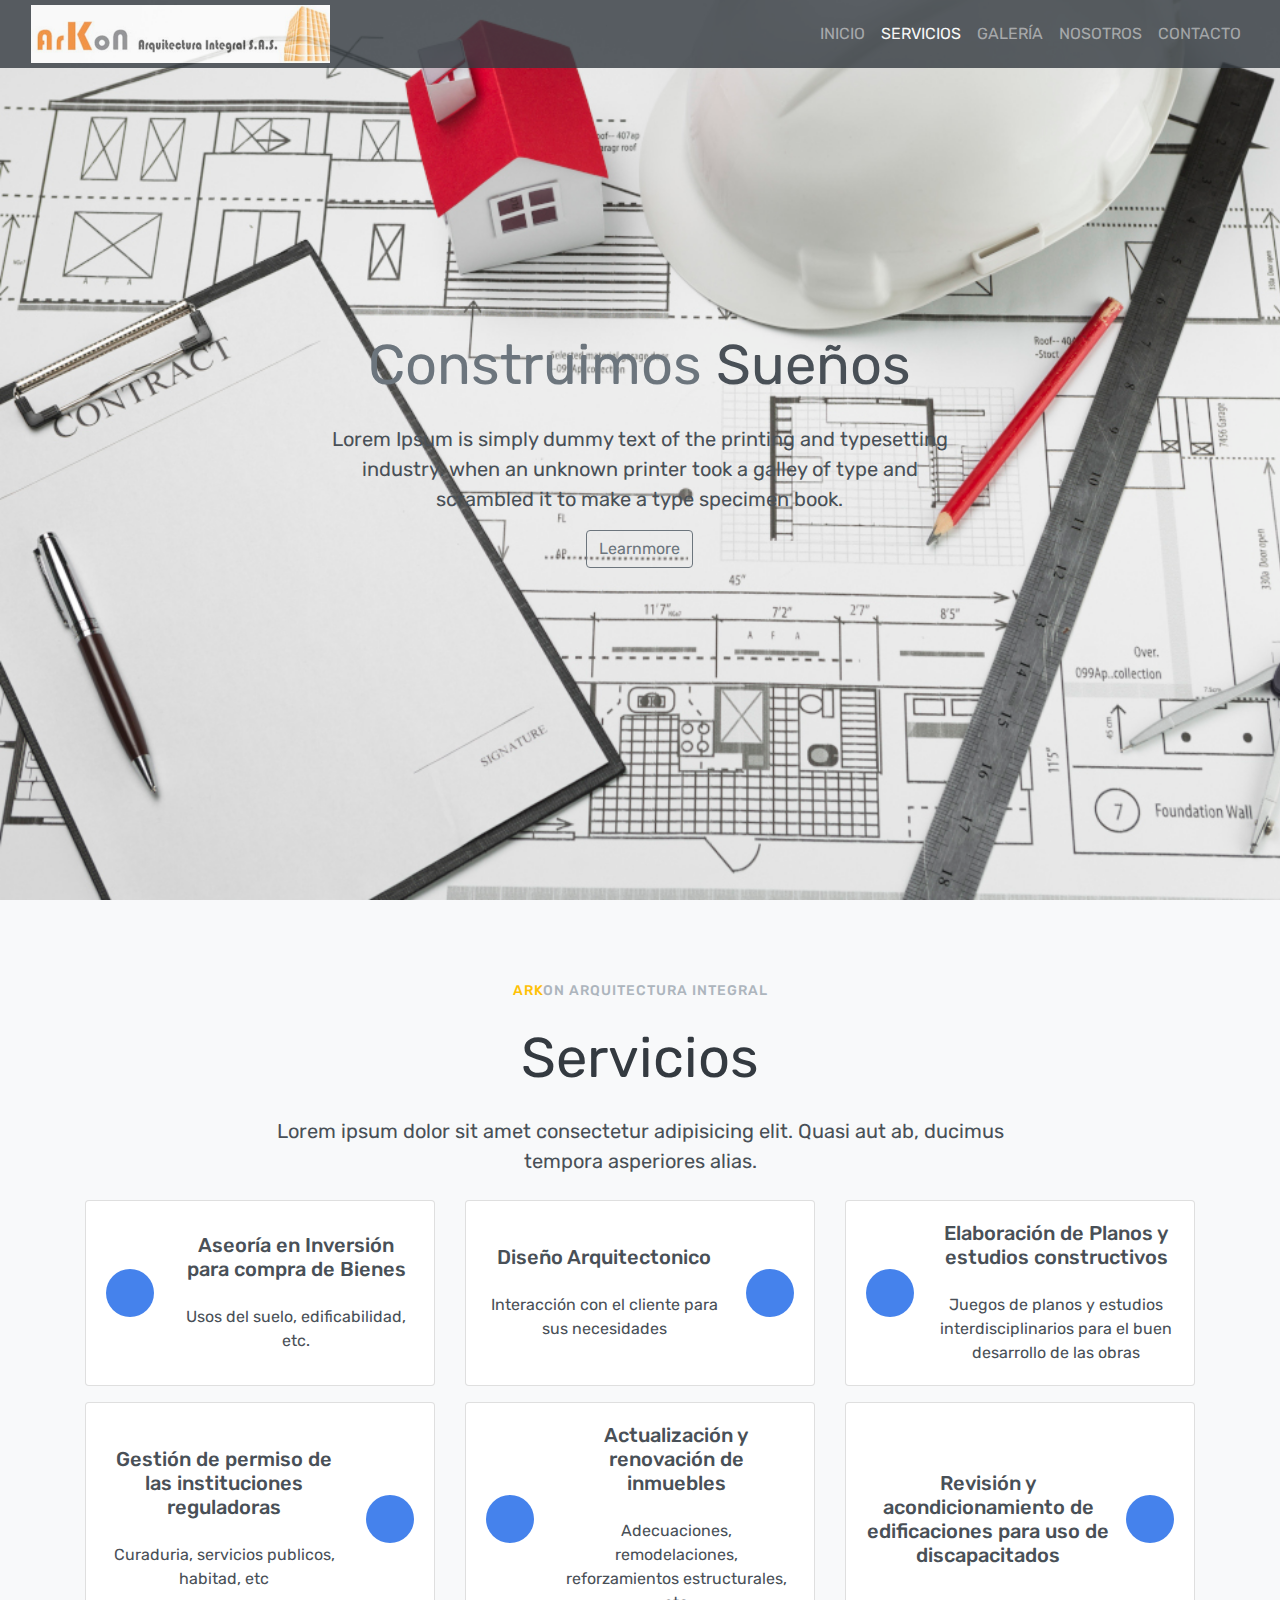
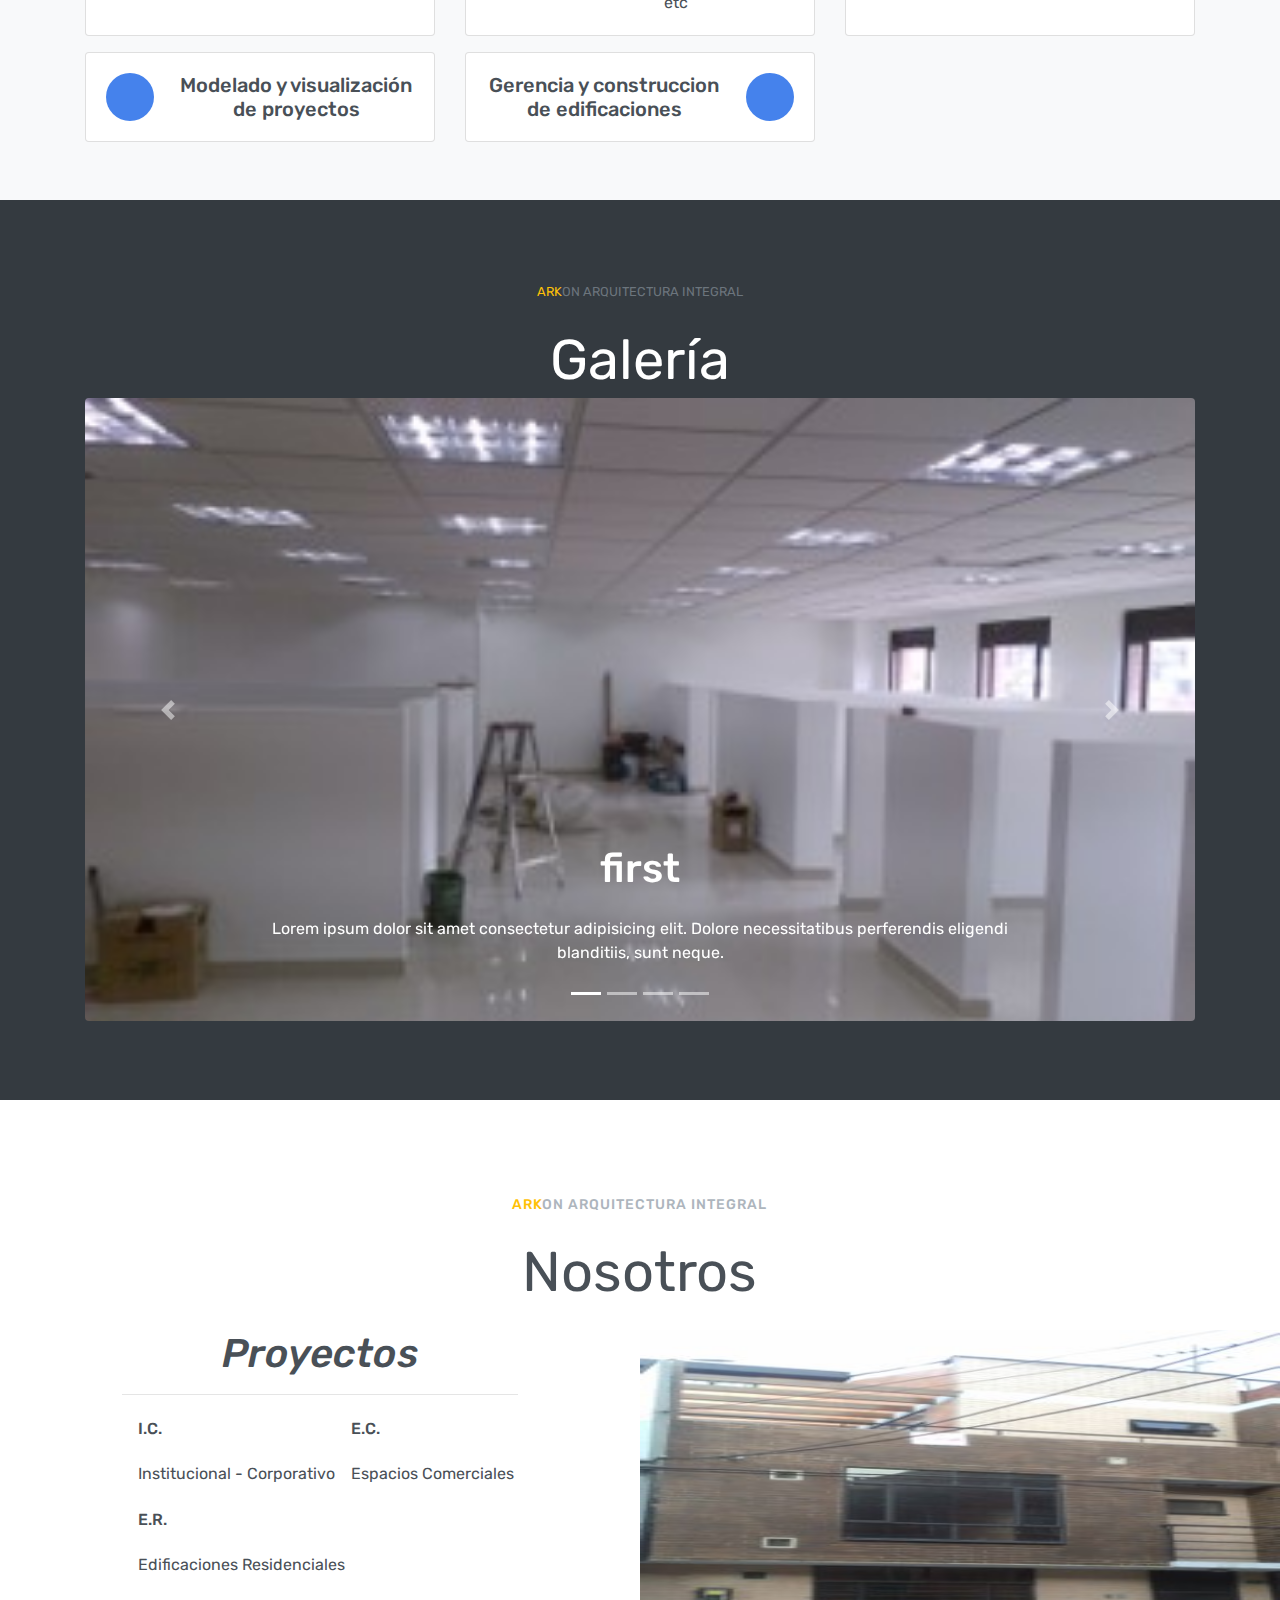
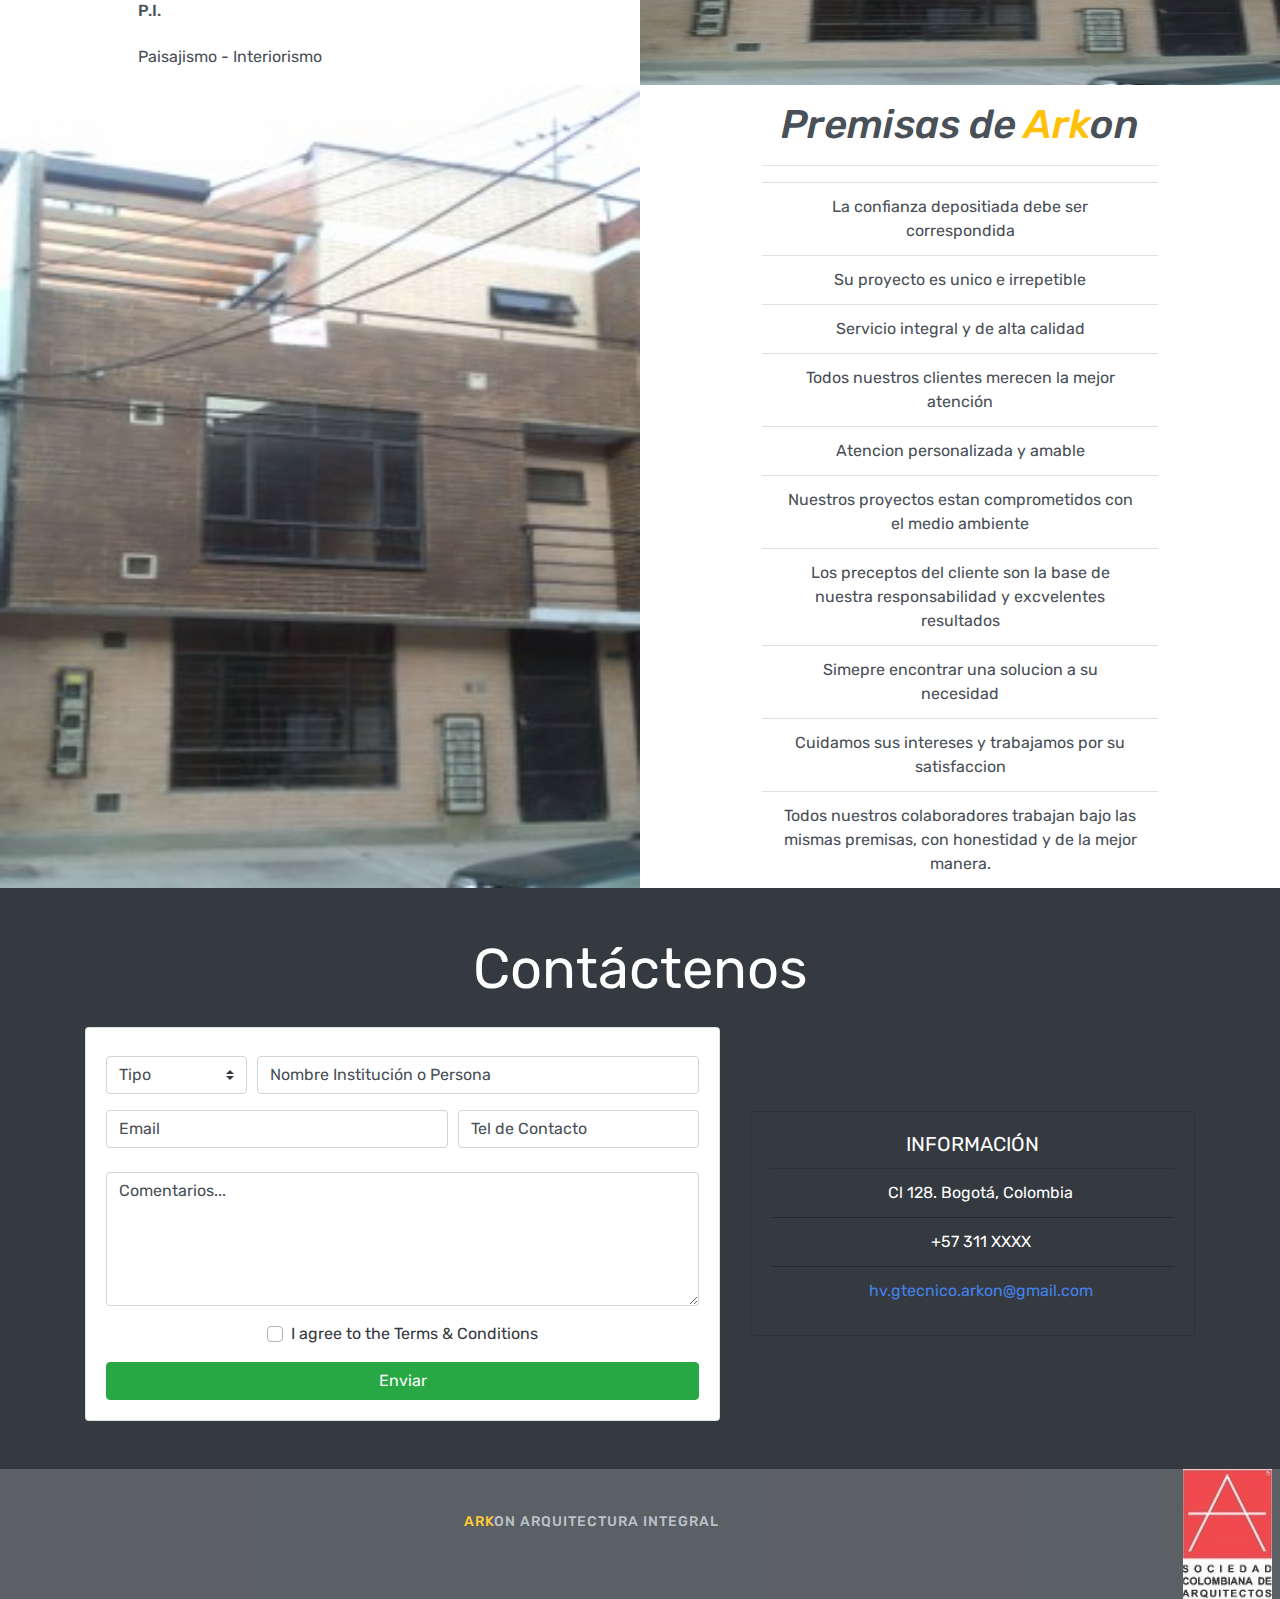
<file: index.html>
<!DOCTYPE html>
<html lang="es">

<head>
	<meta charset="UTF-8"/>
	<meta name="viewport" content="width=device-width, initial-scale=1.0, shrink-to-fit=no"/>
	<meta http-equiv="X-UA-Compatible" content="ie=edge" />
	<meta name="description" content="Arkon Arquitectura Integral :)" />
	<title>ArKon Arquitectura</title>
	<link rel="icon" type="image/vnd.microsoft.icon" href="images/favicon.ico" />
	
	<!--Font Awesome -->
	<link rel="stylesheet" href="https://use.fontawesome.com/releases/v5.10.2/css/all.css" integrity="sha384-rtJEYb85SiYWgfpCr0jn174XgJTn4rptSOQsMroFBPQSGLdOC5IbubP6lJ35qoM9" crossorigin="anonymous" />

	<!--Font Google-->
	<link href="https://fonts.googleapis.com/css?family=Lato:100,300,400,700,900" rel="stylesheet" type="text/css" />
	<link href="https://fonts.googleapis.com/css?family=Rubik:300,400,400i,500" rel="stylesheet" />

	<!--CSS Bootstrap -->
	
	<link rel="stylesheet" type="text/css" href="./css/bootstrap.min.css" />

	<!--CSS Custom -->
	<link href="css/_reboot.css" rel="stylesheet" type="text/css" media="all" />
	<link href="css/style.css" rel="stylesheet" type="text/css" media="all" />
	
</head>

<body class="text-center">

	<!----start-nav-------->
	<header>
		<nav class="navbar navbar-expand-md fixed-top navbar-dark bg-dark py-0 ">
			<div class="container-fluid">
				<!--------start-logo------>
				<a href="index.html" class="navbar-brand d-none d-sm-block"><img src="images/logo.png" alt="" /></a>
				<a href="index.html" class="navbar-brand d-block d-sm-none"><img src="images/logo2.png" alt="" /></a>
				<!--------end-logo--------->
				<button type="button" class="navbar-toggler" data-toggle="collapse" data-target="#navbarCollapse">
					<span class="navbar-toggler-icon"></span>
				</button>
				<div class="collapse navbar-collapse" id="navbarCollapse">
					<ul class="navbar-nav ml-auto text-uppercase">
						<li class="nav-item"><a href="#home" class="nav-link">Inicio</a></li>
						<li class="active nav-item"><a href="#portfolio" class="scroll nav-link">Servicios</a></li>
						<li class="nav-item"><a href="#gallery" class="scroll nav-link">Galería</a></li>
						<li class="nav-item"><a href="#about" class="scroll nav-link">Nosotros</a></li>
						<li class="nav-item"><a href="#contact" class="scroll nav-link">Contacto</a></li>
					</ul>
				</div>
			</div>
		</nav>
	</header>
	<!-----end-nav-------->

	<!----start-home----------->
	<main id="home" class="min-vh-100 d-flex">
		<article class="home-slide col-md-8 offset-md-2 d-flex flex-column justify-content-center">
			<h1 class="display-4 pt-4 pt-md-0"><span class="text-secondary">Construimos </span>Sueños</h1>
			<p class="lead w-75 mx-auto">Lorem Ipsum is simply dummy text of the printing and typesetting industry. when an unknown printer
				took a galley of type and scrambled it to make a type specimen book.</p>
			<span><a href="#about" class="btn btn-outline-secondary">Learnmore</a></span>
			<div class="row">
				<a href="#portfolio" class="mx-auto" >
					<span class="arrow"><i class="fas fa-chevron-circle-down"></i></span>
				</a>
			</div>
		</article>
	</main>
	<!------end-home------------>

	<!----start-portfolio---->
	<article id="portfolio" class="min-vh-100">
		<div class="container">		
			<!----start content---->
			<div class="row justify-content-center text-center">
				<div class="col-12 col-md-9 col-lg-8">
					<p class="title-decorative"><span>ARK</span>ON Arquitectura Integral</p>
					<h2 class="display-4">Servicios</h2>
					<span class="lead mb-4">Lorem ipsum dolor sit amet consectetur adipisicing elit. Quasi aut ab, ducimus tempora asperiores alias.</span>
				</div>
			</div>
			<div class="row justify-content-center">
				<!--<div class="col-md-5 col-7 mb-4 m-auto">
					<div class="tab-content">
						<div class="tab-pane fade active show" id="content-1" role="tabpanel">
							<img src="images/Imagen5.jpg" alt="Image" class="img-fluid w-100">
						</div>
					</div>
				</div>-->
				<div class="my-4">
					<ul class="nav " role="tablist">
						<li class="float-sm-left col-lg-4 mb-3">
							<a href="#content-1" class="card active h-100" data-toggle="tab" role="tab" aria-controls="content-1" aria-selected="true">
								<div class="card-body">
									<div class="media aling-items-center h-100">
										<div class="icon-circle mr-4 my-auto"><i class="fas fa-comments-dollar"></i></div>
										<div class="media-body my-auto">
											<h5>Aseoría en Inversión para compra de Bienes</h5>
											<span>Usos del suelo, edificabilidad, etc.</span>
										</div>
									</div>
								</div>
						
							</a>
						</li>
						<li class="float-sm-left col-lg-4 mb-3">
							<a href="#content-1" class="card h-100" data-toggle="tab" role="tab" aria-controls="content-1" aria-selected="true">
								<div class="card-body">
									<div class="media aling-items-center h-100">
										<div class="media-body my-auto">
											<h5>Diseño Arquitectonico</h5>
											<span>Interacción con el cliente para sus necesidades</span>
										</div>
										<div class="icon-circle ml-4 my-auto"><i class="fas fa-city"></i></div>
									</div>
								</div>
							</a>
						</li>
						<li class="float-sm-left col-lg-4 mb-3">
							<a href="#content-1" class="card h-100" data-toggle="tab" role="tab" aria-controls="content-1" aria-selected="true">
								<div class="card-body">
									<div class="media aling-items-center h-100">
										<div class="icon-circle mr-4 my-auto"><i class="fas fa-drafting-compass"></i></div>
										<div class="media-body my-auto">
											<h5>Elaboración de Planos y estudios constructivos</h5>
											<span>Juegos de planos y estudios interdisciplinarios para el buen desarrollo de las obras</span>
										</div>
									</div>
								</div>
							</a>
						</li>
						<li class="float-sm-left col-lg-4 mb-3">
							<a href="#content-1" class="card h-100" data-toggle="tab" role="tab" aria-controls="content-1" aria-selected="true">
								<div class="card-body">
									<div class="media aling-items-center h-100">	
										<div class="media-body my-auto">
											<h5>Gestión de permiso de las instituciones reguladoras</h5>
											<span>Curaduria, servicios publicos, habitad, etc</span>
										</div>
										<div class="icon-circle ml-4 my-auto"><i class="fas fa-shield-alt"></i></div>
									</div>
								</div>
						
							</a>
						</li>
						<li class="float-sm-left col-lg-4 mb-3">
							<a href="#content-1" class="card h-100" data-toggle="tab" role="tab" aria-controls="content-1" aria-selected="true">
								<div class="card-body">
									<div class="media aling-items-center h-100">
										<div class="icon-circle mr-4 my-auto"><i class="fas fa-paint-roller"></i></div>
										<div class="media-body my-auto">
											<h5>Actualización y renovación de inmuebles</h5>
											<span>Adecuaciones, remodelaciones, reforzamientos estructurales, etc</span>
										</div>
									</div>
								</div>
							</a>
						</li>
						<li class="float-sm-left col-lg-4 mb-3">
							<a href="#content-1" class="card h-100" data-toggle="tab" role="tab" aria-controls="content-1" aria-selected="true">
								<div class="card-body">
									<div class="media aling-items-center h-100">
										<div class="media-body my-auto">
											<h5 class="mb-0">Revisión y acondicionamiento de edificaciones para uso de discapacitados</h5>
										</div>
										<div class="icon-circle ml-3 my-auto"><i class="fas fa-wheelchair"></i></div>
									</div>
								</div>
							</a>
						</li>
						<li class="float-sm-left col-lg-4 mb-3">
							<a href="#content-1" class="card h-100" data-toggle="tab" role="tab" aria-controls="content-1" aria-selected="true">
								<div class="card-body">
									<div class="media aling-items-center h-100">
										<div class="icon-circle mr-4 my-auto"><i class="fas fa-tasks"></i></div>
										<div class="media-body my-auto">
											<h5 class="mb-0">Modelado y visualización de proyectos</h5>
										</div>
									</div>
								</div>
						
							</a>
						</li>
						<li class="float-sm-left col-lg-4 mb-3">
							<a href="#content-1" class="card h-100" data-toggle="tab" role="tab" aria-controls="content-1" aria-selected="true">
								<div class="card-body">
									<div class="media aling-items-center h-100">
										<div class="media-body my-auto">
											<h5 class="mb-0">Gerencia y construccion de edificaciones</h5>
										</div>
										<div class="icon-circle ml-4 my-auto"><i class="fas fa-hard-hat"></i></div>
									</div>
								</div>
							</a>
						</li>
					</ul>
				</div>
			</div>
		</div>
	</article>
	<!----End portfolio---->

	<!----start-gallery---->
	<article id="gallery" class="bg-dark min-vh-100 d-flex">
		<div class="text-white container d-flex flex-column justify-content-center">
			<div class="row justify-content-center text-center">
				<div class="col-12 col-md-9 col-lg-8">
					<small class="text-muted text-uppercase"><span style="color: #ffc107;">ARK</span>ON Arquitectura Integral</small>
					<h2 class="display-4 mt-4 mb-1">Galería</h2>
				</div>
			</div>
			<!----start carousel---->
			<div id="carouselImages" class="carousel slide" data-ride="carousel">
				<ol class="carousel-indicators">
					<li data-target="#carouselImages" data-slide-to="0" class="active"></li>
					<li data-target="#carouselImages" data-slide-to="1"></li>
					<li data-target="#carouselImages" data-slide-to="2"></li>
					<li data-target="#carouselImages" data-slide-to="3"></li>
				</ol>
				<div class="carousel-inner rounded">
					<div class="carousel-item active">
						<img src="images/Imagen1.jpg" class="d-block w-100" alt="">
						
						<div class="container">
							<div class="carousel-caption d-none d-md-block">
								<h1>first</h1>
								<p>Lorem ipsum dolor sit amet consectetur adipisicing elit. Dolore necessitatibus perferendis eligendi blanditiis, sunt neque.</p>
							</div>
						</div>
					</div>
					<div class="carousel-item">
						<img src="images/Imagen2.jpg" class="d-block w-100" alt="">
					</div>
					<div class="carousel-item">
						<img src="images/Imagen3.jpg" class="d-block w-100" alt="">
					</div>
					<div class="carousel-item">
						<img src="images/Imagen4.jpg" class="d-block w-100" alt="">
					</div>
	
				</div>
				<a href="#carouselImages" class="carousel-control-prev" role="button" data-slide="prev">
					<span class="carousel-control-prev-icon" aria-hidden="true"></span>
					<span class="sr-only">Previous</span>
				</a>
				<a href="#carouselImages" class="carousel-control-next" role="button" data-slide="next">
					<span class="carousel-control-next-icon" aria-hidden="true"></span>
					<span class="sr-only">Next</span>
				</a>
			</div>
		</div>
	</article>
	<!----End gallery---->

	<!----start-about---->
	<article id="about" class="bg-white p-0 min-vh-100">
		<div class="container-fluid px-0 d-flex flex-column">
			<div class="row no-gutters justify-content-center">
				<div class="col-12 col-md-9 col-lg-8">
					<p class="title-decorative"><span>ARK</span>ON Arquitectura Integral</p>
					<h2 class="display-4">Nosotros</h2>
				</div>
			</div>
			<!--Proyectos-->
			<div class="row no-gutters flex-fill">
				<div class="col-12 col-sm-6 col-lg-6 order-sm-2 embed-responsive d-none d-sm-block">
					<img src="images/Imagen5.jpg" alt="Image" class="embed-responsive-item flex-fill">
				</div>
				<div class="col-12 col-sm-6 col-lg-6 order-sm-1 d-flex justify-content-center media-body ">
					<div class="col-12 col-sm-8">
						<h3 class="h1 font-italic">Proyectos</h3>
						<hr>
						<ul class="nav text-left">
							<li>
								<div class="media">
									<i class="far fa-hand-point-right mr-3 text-primary h3 mt-1"></i>
									<div class="media-body mt-2">
										<h6>I.C.</h6>
										<p>Institucional - Corporativo</p>
									</div>
								</div>
							</li>
							<li>
								<div class="media">
									<i class="far fa-hand-point-right mr-3 text-primary h3 mt-1"></i>
									<div class="media-body  mt-2">
										<h6>E.C.</h6>
										<p>Espacios Comerciales</p>
									</div>
								</div>
							</li>
							<li>
								<div class="media">
									<i class="far fa-hand-point-right mr-3 text-primary h3 mt-1"></i>
									<div class="media-body  mt-2">
										<h6>E.R.</h6>
										<p>Edificaciones Residenciales</p>
									</div>
								</div>
							</li>
							<li>
								<div class="media">
									<i class="far fa-hand-point-right mr-3 text-primary h3 mt-1"></i>
									<div class="media-body  mt-2">
										<h6>P.I.</h6>
										<p>Paisajismo - Interiorismo</p>
									</div>
								</div>
							</li>
						</ul>
					</div>
				</div>
			</div>
			<!--Premisas-->

			<div class="row no-gutters flex-fill">
				<div class="col-12 col-sm-6 col-lg-6 embed-responsive d-none d-sm-block">
					<img src="images/Imagen5.jpg" alt="Image" class="embed-responsive-item flex-fill">
				</div>
				<div class="col-12 col-sm-6 col-lg-6 d-flex justify-content-center media-body">
					<div class="col-12 col-sm-8 pt-3">
						<h3 class="h1 font-italic">Premisas de <span class="text-warning">Ark</span>on</h3>
						<hr>
						<ul class="list-group list-group-flush">
							<li class="list-group-item">La confianza depositiada debe ser correspondida</li>
							<li class="list-group-item">Su proyecto es unico e irrepetible</li>
							<li class="list-group-item">Servicio integral y de alta calidad</li>
							<li class="list-group-item">Todos nuestros clientes merecen la mejor atención</li>
							<li class="list-group-item">Atencion personalizada y amable</li>
							<li class="list-group-item">Nuestros proyectos estan comprometidos con el medio ambiente</li>
							<li class="list-group-item">Los preceptos del cliente son la base de nuestra responsabilidad y excvelentes resultados</li>
							<li class="list-group-item">Simepre encontrar una solucion a su necesidad</li>
							<li class="list-group-item">Cuidamos sus intereses y trabajamos por su satisfaccion</li>
							<li class="list-group-item">Todos nuestros colaboradores trabajan bajo las mismas premisas, con honestidad y de la mejor manera.</li>
						</ul>
					</div>
				</div>
			</div>

		</div>
	</article>
	<!----End about---->
	
	<!----start-contact---->
	<article id="contact" class="bg-dark space-lg py-5">
		<div class="container text-white">
			<h2 class="display-4">Contáctenos</h2>
			<div class="row aling-items-center justify-content-between">
				
				<div class="col-12 col-md-6 col-lg-7 text-dark">
					<div class="card">
						<div class="card-body">
							<form action="#">
								<div class="form-row py-2">
									<div class="col-3">
										<select class="custom-select">
											<option selected>Tipo </option>
											<option value="">Natural</option>
											<option value="">Juridica</option>
										</select>
									</div>
		
									<div class="col">
										<input type="text" class="form-control" value="Nombre Institución o Persona" onfocus="this.value = '';"
											onblur="if (this.value == '') {this.value = 'Nombre Institución o Persona';}" required>
									</div>
								</div>
		
								<div class="form-row py-2">
									<div class="col-7">
										<input type="email" class="form-control" value="Email" onfocus="this.value = '';"
											onblur="if (this.value == '') {this.value = 'Email';}" required>
									</div>
									<div class="col">
										<input type="tel" class="form-control" value="Tel de Contacto" onfocus="this.value = '';"
											onblur="if (this.value == '') {this.value = 'Tel de contacto';}">	
									</div>
								</div>
		
								<div class="py-3">
									<textarea value="Comentarios:" onfocus="this.value = '';"
										onblur="if (this.value == '') {this.value = 'Comentarios';}" class="form-control" rows="5" required>Comentarios...</textarea>
								</div>
								<div class="mb-3">
									<div class="custom-control custom-checkbox">
										<input type="checkbox" class="custom-control-input" value="agree" name="agree-terms" id="check-agree">
										<label class="custom-control-label" for="check-agree">
											I agree to the Terms & Conditions
										</label>
									</div>
								</div>
								<button type="submit" class="btn btn-success btn-block">Enviar</button>
							</form>
						</div>
					</div>
				</div>
				<div class="col-12 col-md-6 col-lg-5 my-auto">				
					<div class="card bg-transparent">
						<div class="card-body">
							<h4 class="card-title lead">INFORMACIÓN</h4>
							<ul class="list-group list-group-flush">
								<li class="list-group-item bg-transparent">
									<p class="card-text"><span class="p-2 text-muted"><i class="fas fa-map-marker-alt"></i></span>Cl 128. Bogotá, Colombia</p>
								</li>
								<li class="list-group-item bg-transparent">
									<p class="card-text"><span class="p-2 text-muted"><i class="fas fa-phone-alt"></i></span>+57 311 XXXX</p>
								</li>
								<li class="list-group-item bg-transparent">
									<a href="mailto:hv.gtecnico.arkon@gmail.com" class="card-link "><span class="p-2 text-muted"><i class="fas fa-envelope"></i></span>hv.gtecnico.arkon@gmail.com</a>
								</li>
							</ul>

						</div>
					</div>
				</div>
			</div>
		</div>
	</article>
	<!----End contact---->

	<!----start-footer---->
	<footer id="footer" class="bg-dark">
		<div class="container-fluid">
			<div class="row d-flex">
				<div class="flex-fill my-auto">
					<p class="title-decorative pt-0"><span>ARK</span>ON Arquitectura Integral</p>
				</div>
				<div class="pr-2">
					<img src="images/sociedad.png" class="" alt="sociedad de arquitectos">
				</div>
			</div>
		</div>
	</footer>

	<!-- Bootstrap 4 script-->
	<script src="https://code.jquery.com/jquery-3.3.1.slim.min.js" integrity="sha384-q8i/X+965DzO0rT7abK41JStQIAqVgRVzpbzo5smXKp4YfRvH+8abtTE1Pi6jizo" crossorigin="anonymous"></script>
	<script src="https://cdnjs.cloudflare.com/ajax/libs/popper.js/1.14.7/umd/popper.min.js" integrity="sha384-UO2eT0CpHqdSJQ6hJty5KVphtPhzWj9WO1clHTMGa3JDZwrnQq4sF86dIHNDz0W1" crossorigin="anonymous"></script>
	<script src="./js/bootstrap.bundle.min.js"></script>

</body>

</html>
</file>
<file: css/_reboot.css>
/* stylelint-disable at-rule-no-vendor-prefix, declaration-no-important, selector-no-qualifying-type, property-no-vendor-prefix

// Reboot
//
// Normalization of HTML elements, manually forked from Normalize.css to remove
// styles targeting irrelevant browsers while applying new styles.
//
// Normalize is licensed MIT. https://github.com/necolas/normalize.css


// Document
//
// 1. Change from `box-sizing: content-box` so that `width` is not affected by `padding` or `border`.
// 2. Change the default font family in all browsers.
// 3. Correct the line height in all browsers.
// 4. Prevent adjustments of font size after orientation changes in IE on Windows Phone and in iOS.
// 5. Change the default tap highlight to be completely transparent in iOS.
*/
*,
*::before,
*::after {
  box-sizing: border-box; 
}

html {
  font-family: sans-serif; 
  line-height: 1.15; 
  -webkit-text-size-adjust: 100%; 

}
/*
// Shim for "new" HTML5 structural elements to display correctly (IE10, older browsers)
// TODO: remove in v5
// stylelint-disable-next-line selector-list-comma-newline-after
*/
article, aside, figcaption, figure, footer, header, hgroup, main, nav, section {
  display: block;
}
/*
// Body
//
// 1. Remove the margin in all browsers.
// 2. As a best practice, apply a default `background-color`.
// 3. Set an explicit initial text-align value so that we can later use
//    the `inherit` value on things like `<th>` elements.
*/
body {
  margin: 0; 

  font-size: 1rem;
  font-weight: 400;
  line-height: 1.5;
  color: #495057;
  text-align: left; 
  background-color: #f8f9fa; 
}
/*
// Suppress the focus outline on elements that cannot be accessed via keyboard.
// This prevents an unwanted focus outline from appearing around elements that
// might still respond to pointer events.
//
// Credit: https://github.com/suitcss/base
*/
[tabindex="-1"]:focus {
  outline: 0 !important;
}

/*
// Content grouping
//
// 1. Add the correct box sizing in Firefox.
// 2. Show the overflow in Edge and IE.
*/
hr {
  box-sizing: content-box; 
  height: 0; 
  overflow: visible; 
}

/*
//
// Typography
//

// Remove top margins from headings
//
// By default, `<h1>`-`<h6>` all receive top and bottom margins. We nuke the top
// margin for easier control within type scales as it avoids margin collapsing.
// stylelint-disable-next-line selector-list-comma-newline-after
*/
h1, h2, h3, h4, h5, h6 {
  margin-top: 0;
  margin-bottom: 1.5rem;
}
/*
// Reset margins on paragraphs
//
// Similarly, the top margin on `<p>`s get reset. However, we also reset the
// bottom margin to use `rem` units instead of `em`.
*/
p {
  margin-top: 0;
  /*margin-bottom: $paragraph-margin-bottom;*/
}
/*
// Abbreviations
//
// 1. Duplicate behavior to the data-* attribute for our tooltip plugin
// 2. Add the correct text decoration in Chrome, Edge, IE, Opera, and Safari.
// 3. Add explicit cursor to indicate changed behavior.
// 4. Remove the bottom border in Firefox 39-.
// 5. Prevent the text-decoration to be skipped.
*/
abbr[title],
abbr[data-original-title] { 
  text-decoration: underline; 
  text-decoration: underline dotted; 
  cursor: help; 
  border-bottom: 0;
  text-decoration-skip-ink: none; 
}

address {
  margin-bottom: 1rem;
  font-style: normal;
  line-height: inherit;
}

ol,
ul,
dl {
  margin-top: 0;
  margin-bottom: 1rem;
}

ol ol,
ul ul,
ol ul,
ul ol {
  margin-bottom: 0;
}
/*
dt {
  font-weight: $dt-font-weight;
}*/

dd {
  margin-bottom: .5rem;
  margin-left: 0; 
}

blockquote {
  margin: 0 0 1rem;
}
/*
b,
strong {
  font-weight: $font-weight-bolder;
}
*/
/*
//
// Prevent `sub` and `sup` elements from affecting the line height in
// all browsers.
//
*/
/*
sub,
sup {
  position: relative;
  @include font-size(75%);
  line-height: 0;
  vertical-align: baseline;
}
*/
sub { bottom: -.25em; }
sup { top: -.5em; }

/*
//
// Links
//
*/
a {
  color: #4582EC;
  text-decoration: none;
  background-color: transparent;
}

a:hover {
  color: #1559cf;
  text-decoration: none;
}
/*
// And undo these styles for placeholder links/named anchors (without href)
// which have not been made explicitly keyboard-focusable (without tabindex).
// It would be more straightforward to just use a[href] in previous block, but that
// causes specificity issues in many other styles that are too complex to fix.
// See https://github.com/twbs/bootstrap/issues/19402
*/
a:not([href]):not([tabindex]) {
  color: inherit;
  text-decoration: none;
}
a:not([href]):not([tabindex]) hover-focus {
  color: inherit;
  text-decoration: none;
}
a:not([href]):not([tabindex]) hover-focus:focus {
  outline: 0;
}

/*
//
// Code
//
*/
/*
pre,
code,
kbd,
samp {
  font-family: $font-family-monospace;
  @include font-size(1em); // Correct the odd `em` font sizing in all browsers.
}
*/
pre {
  margin-top: 0;
  margin-bottom: 1rem;
  overflow: auto;
}

/*
//
// Figures
//
*/
figure {
  margin: 0 0 1rem;
}

/*
//
// Images and content
//
*/
img {
  vertical-align: middle;
  border-style: none;
}

svg {
  overflow: hidden;
  vertical-align: middle;
}

/*
//
// Tables
//
*/
table {
  border-collapse: collapse; 
}

caption {
  text-align: left;
  caption-side: bottom;
}

th {
  text-align: inherit;
}


label {
  display: inline-block;
}

button {
  border-radius: 0;
}


button:focus {
  outline: 1px dotted;
  outline: 5px auto -webkit-focus-ring-color;
}

input,
button,
select,
optgroup,
textarea {
  margin: 0; 
  font-family: inherit;
  line-height: inherit;
}

button,
input {
  overflow: visible; 
}

button,
select {
  text-transform: none; 
}


select {
  word-wrap: normal;
}


button,
[type="button"], 
[type="reset"],
[type="submit"] {
  -webkit-appearance: button;
}


button::-moz-focus-inner,
[type="button"]::-moz-focus-inner,
[type="reset"]::-moz-focus-inner,
[type="submit"]::-moz-focus-inner {
  padding: 0;
  border-style: none;
}

input[type="radio"],
input[type="checkbox"] {
  box-sizing: border-box; 
  padding: 0; 
}

input[type="date"],
input[type="time"],
input[type="datetime-local"],
input[type="month"] {
  -webkit-appearance: listbox;
}

textarea {
  overflow: auto; 
  resize: vertical;
}

fieldset {
  min-width: 0;
  padding: 0;
  margin: 0;
  border: 0;
}
/*
// 1. Correct the text wrapping in Edge and IE.
// 2. Correct the color inheritance from `fieldset` elements in IE.
legend {
  display: block;
  width: 100%;
  max-width: 100%; // 1
  padding: 0;
  margin-bottom: .5rem;
  @include font-size(1.5rem);
  line-height: inherit;
  color: inherit; // 2
  white-space: normal; // 1
}

progress {
  vertical-align: baseline; // Add the correct vertical alignment in Chrome, Firefox, and Opera.
}
*/

[type="number"]::-webkit-inner-spin-button,
[type="number"]::-webkit-outer-spin-button {
  height: auto;
}

[type="search"] {
  outline-offset: -2px; 
  -webkit-appearance: none;
}

[type="search"]::-webkit-search-decoration {
  -webkit-appearance: none;
}

::-webkit-file-upload-button {
  font: inherit; 
  -webkit-appearance: button; 
}

output {
  display: inline-block;
}

summary {
  display: list-item; 
  cursor: pointer;
}

template {
  display: none; 
}

[hidden] {
  display: none !important;
}
</file>
<file: css/style.css>
body{
	font-family: 'Rubik', sans-serif !important;
}

.navbar, #footer {
	opacity: .8;
}

#home {
	background:  url('../images/banner.jpg') no-repeat;
	background-size: cover;
	background-attachment: fixed;
}

.home-slide {
	padding: 11% 0%;
}
/*
h1.display-4 {
	color: #f29444;
}
*/
.arrow {
	font-size: 2.5em;
	color: rgba(0, 0, 0, .5)
}

.arrow:hover {
	color: #f29444;
}

#portfolio, #about {
	background-color: #f8f9fa;
}

#portfolio .display-4 {
	color: #343a40;
}

.title-decorative {
	margin-bottom: 1.5rem;
	font-size: 0.875rem;
	text-transform: uppercase;
	letter-spacing: 1px;
	color: #adb5bd;
	display: block;
	font-weight: 500;
	padding-top: 11%
}

.title-decorative span {
	color: #ffc107;
}
a.card {
	color: #495057;
}

a.card:hover {
	text-decoration: none;
	box-shadow: 0px 10px 20px rgba(0, 0, 0, 0.08)
}

.icon-circle {
	background: #4582EC;
	display: inline-block;
	width: 3rem;
	height: 3rem;
	line-height: 3rem;
	border-radius: 50% !important;
	color: #fff;
	text-align: center;
	font-size: 1.75rem;
	padding: 0 !important;
	border-bottom: none !important;
}
</file>
